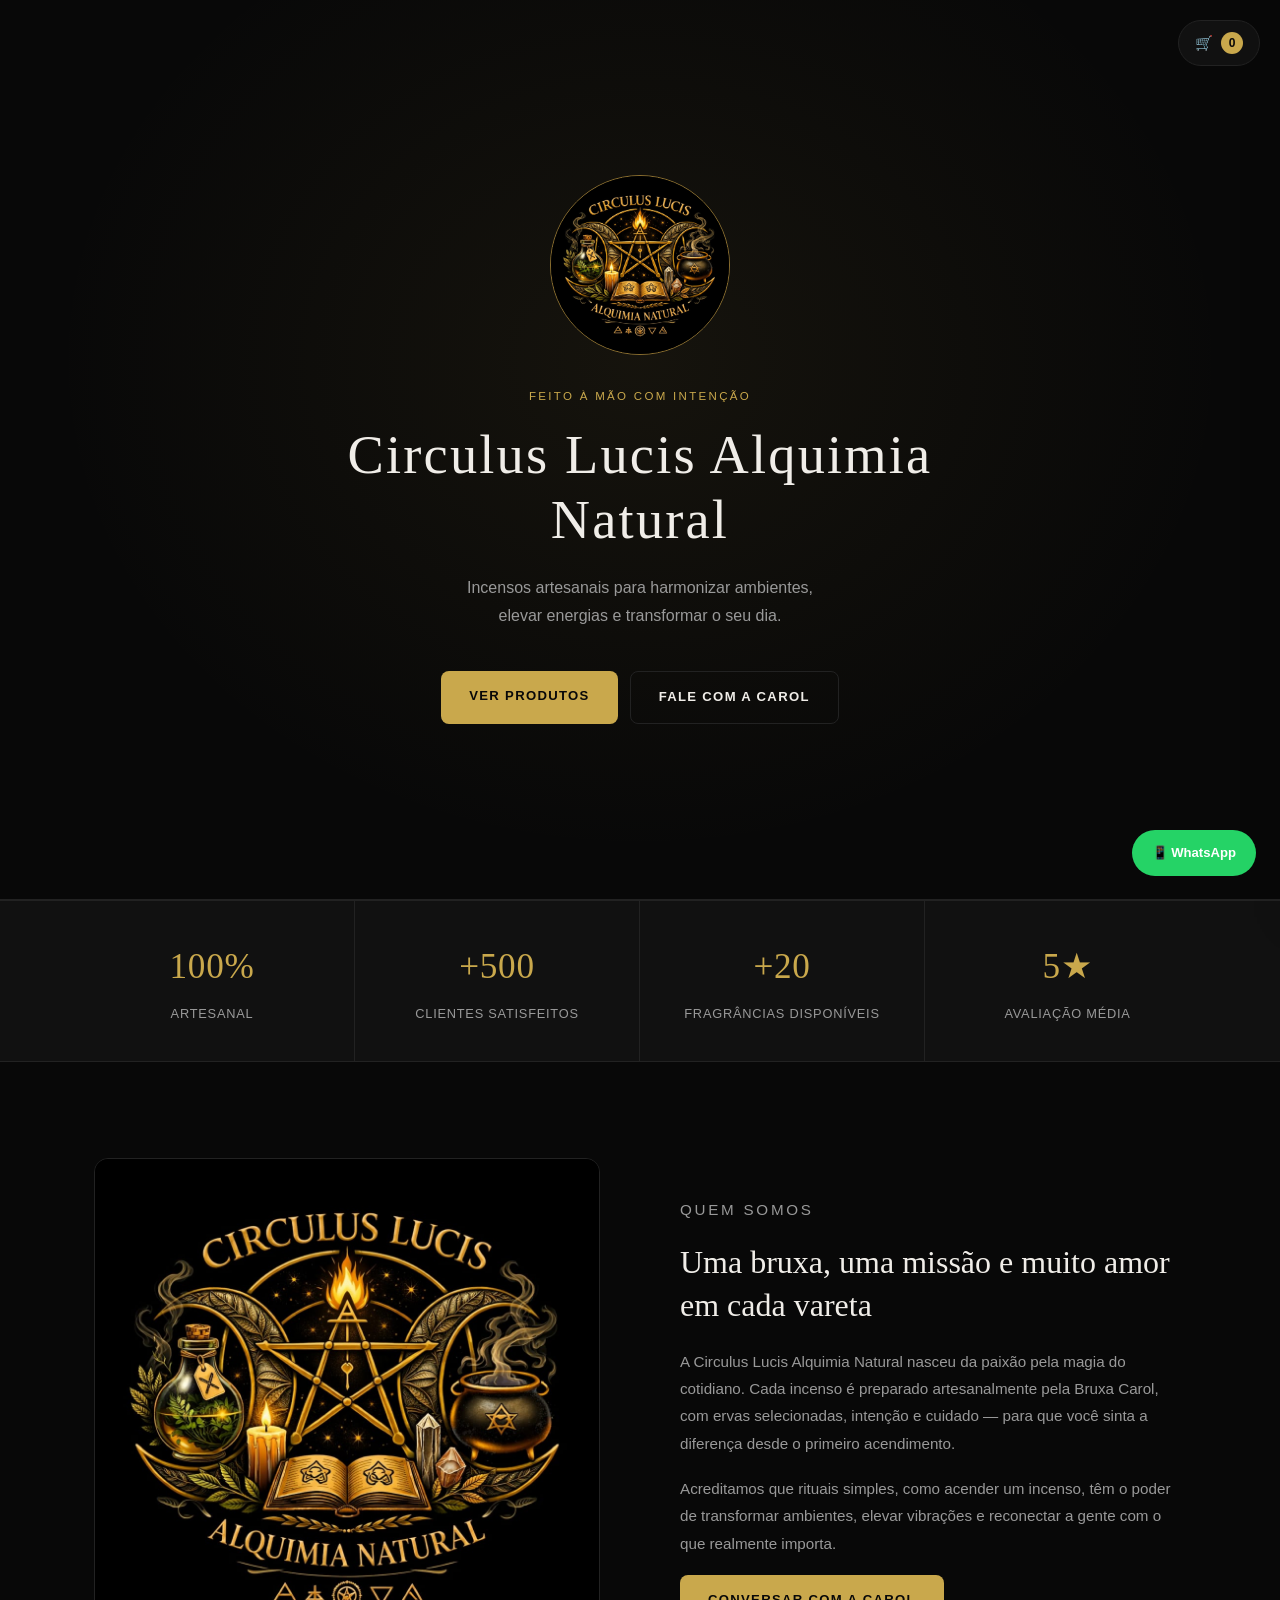
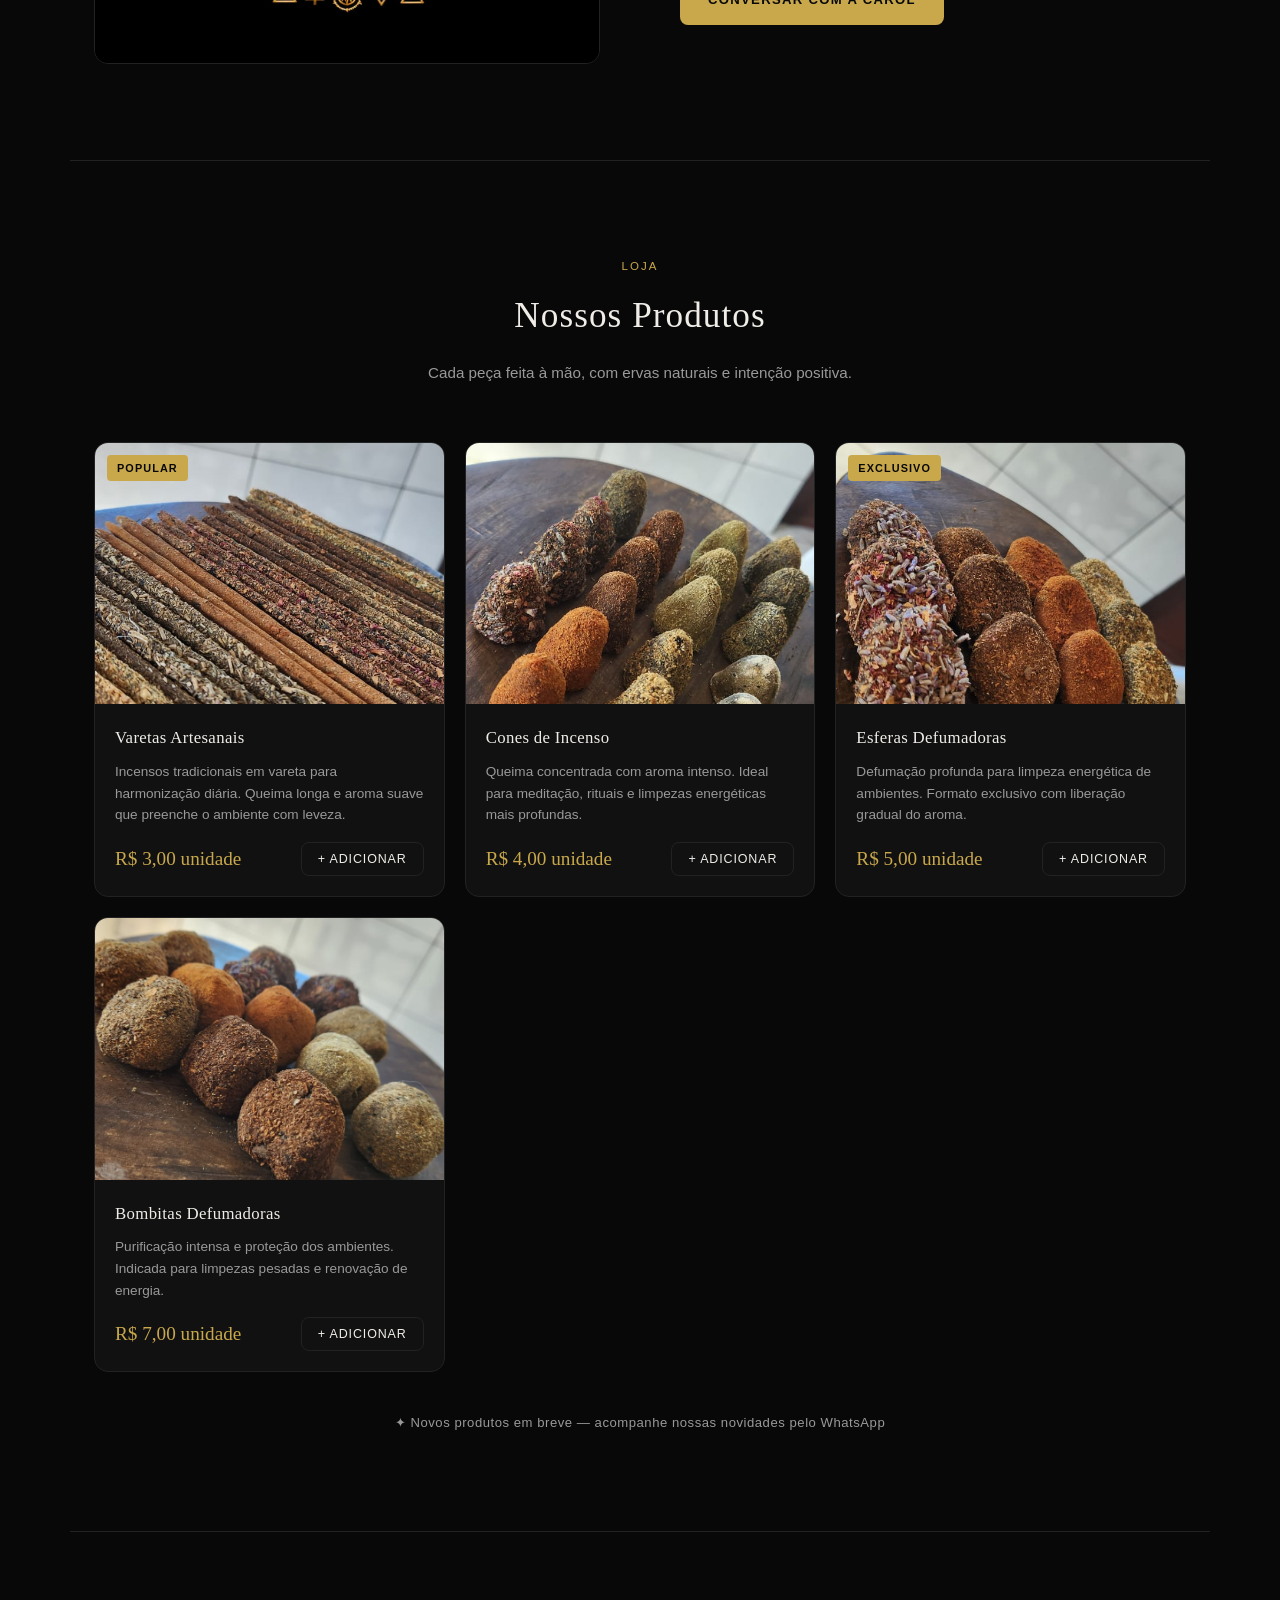
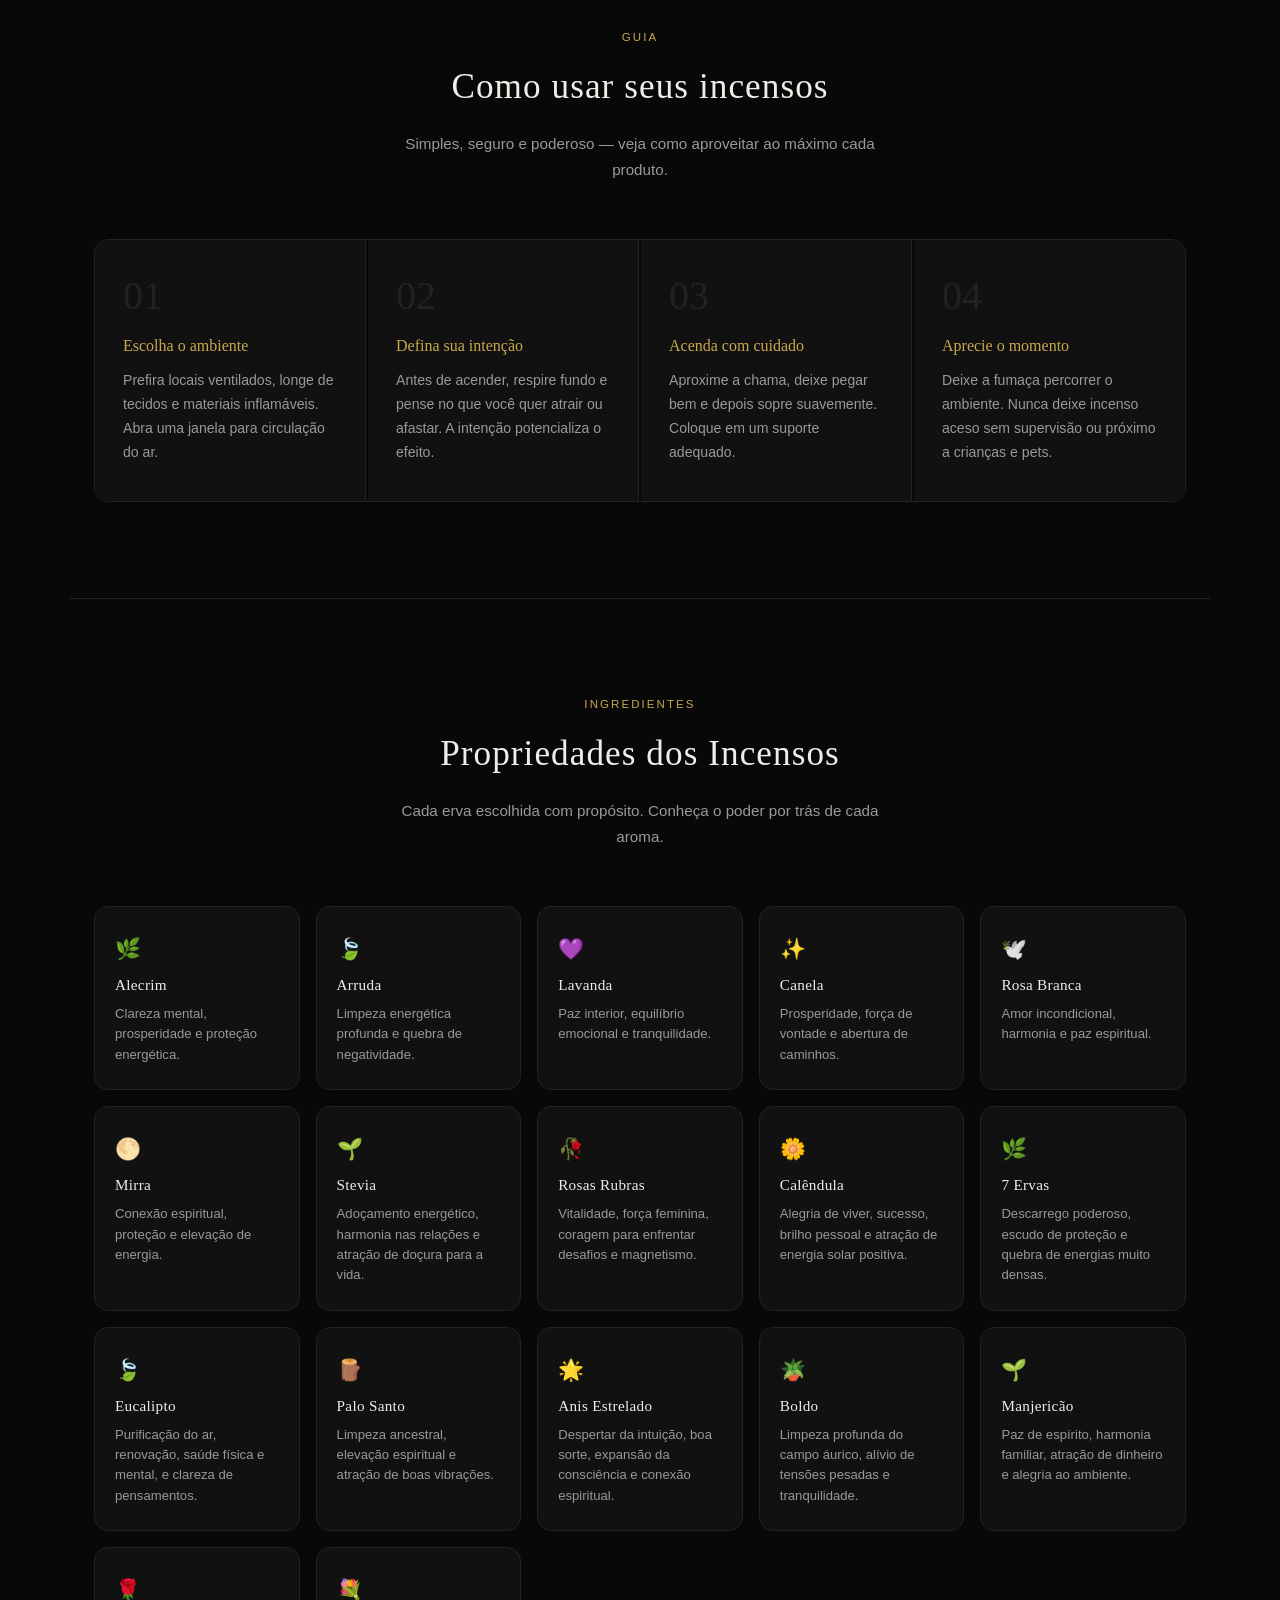
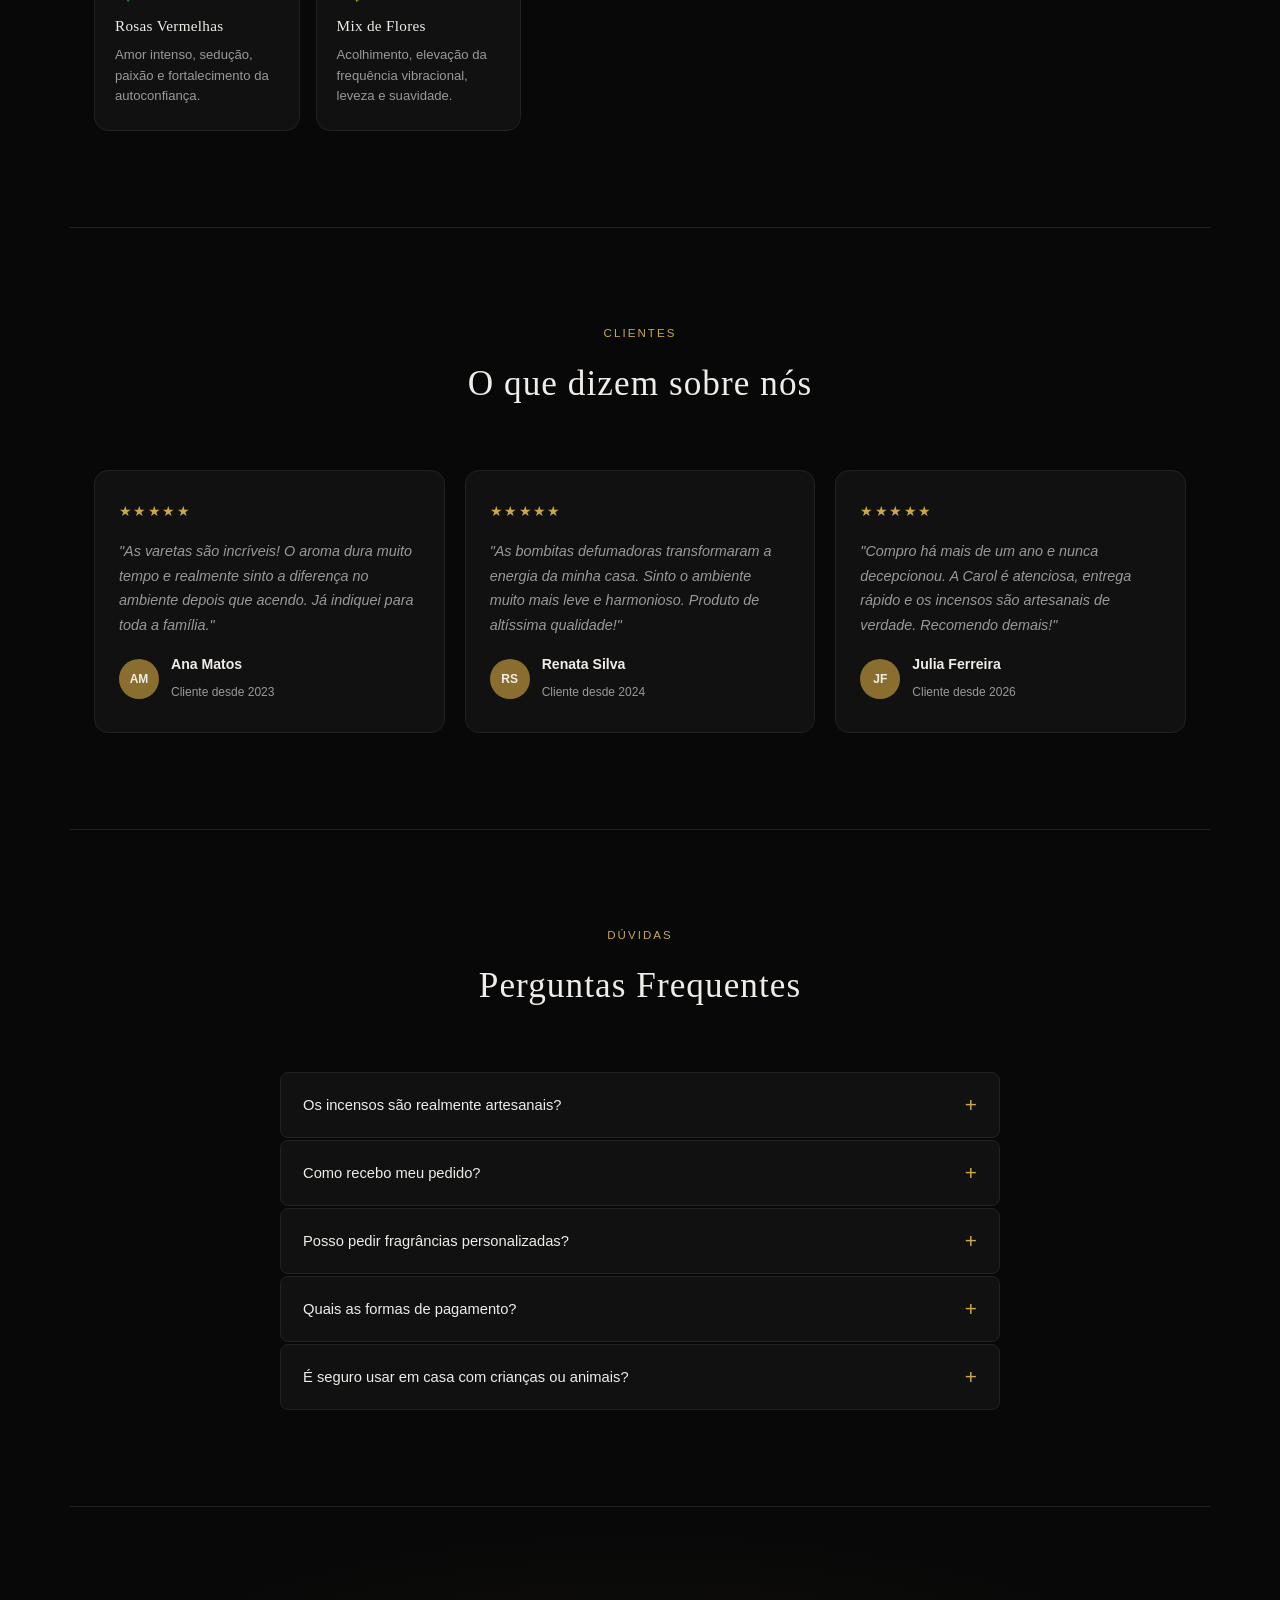
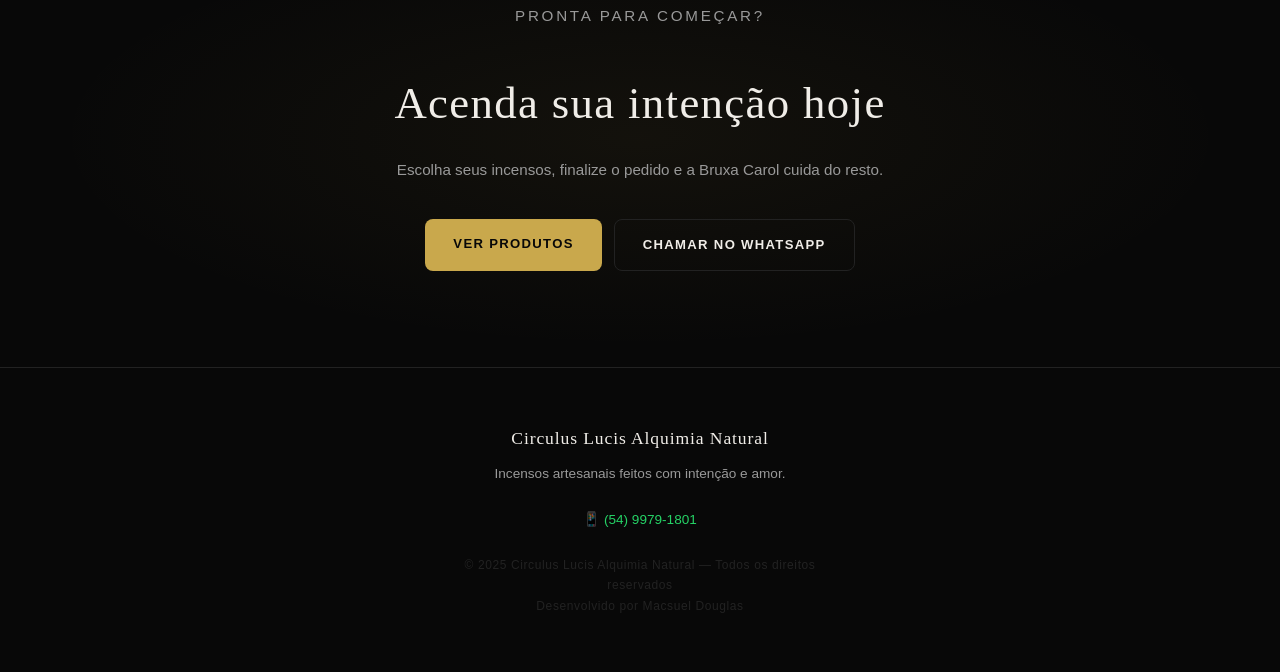
<file: index.html>
<!DOCTYPE html>
<html lang="pt-BR">
<head>
    <link rel="manifest" href="manifest.json">
    <meta charset="UTF-8">
    <meta name="viewport" content="width=device-width, initial-scale=1.0">
    <title>Circulus Lucis Alquimia Natural — Incensos Artesanais</title>
    <link rel="stylesheet" href="style.css">
</head>
<body>

<div class="carrinho-toggle" onclick="toggleCarrinho()" id="carrinhoToggle">
    <span>🛒</span>
    <span id="carrinhoContador">0</span>
</div>

<div class="carrinho-lateral" id="carrinhoLateral">
    <div class="carrinho-header">
        <h2>Seu Carrinho</h2>
        <button class="fechar-carrinho" onclick="toggleCarrinho()">✕</button>
    </div>
    <div id="listaCarrinho" class="lista-itens"></div>
    <div class="carrinho-footer">
        <p id="total" class="total-valor">Total: R$ 0,00</p>
        <button id="finalizarPedido" class="finalizar">Finalizar via WhatsApp</button>
    </div>
</div>

<header class="hero">
    <div class="hero-inner">
        <img src="imagens/logo.jpeg" class="logo" alt="Logo Circulus Lucis Alquimia Natural">
        <p class="tagline-topo">Feito à mão com intenção</p>
        <h1>Circulus Lucis Alquimia Natural</h1>
        <p class="subtitulo">
            Incensos artesanais para harmonizar ambientes,<br>
            elevar energias e transformar o seu dia.
        </p>
        <div class="hero-btns">
            <a href="#produtos" class="botao botao-ouro">Ver Produtos</a>
            <a href="https://wa.me/555499791801" class="botao botao-outline" target="_blank">Fale com a Carol</a>
        </div>
    </div>
</header>

<section class="numeros">
    <div class="numeros-grid">
        <div class="numero-item">
            <span class="numero-valor">100%</span>
            <span class="numero-label">Artesanal</span>
        </div>
        <div class="numero-item">
            <span class="numero-valor">+500</span>
            <span class="numero-label">Clientes satisfeitos</span>
        </div>
        <div class="numero-item">
            <span class="numero-valor">+20</span>
            <span class="numero-label">Fragrâncias disponíveis</span>
        </div>
        <div class="numero-item">
            <span class="numero-valor">5★</span>
            <span class="numero-label">Avaliação média</span>
        </div>
    </div>
</section>

<section class="sobre" id="sobre">
    <div class="sobre-inner">
        <div class="sobre-img-wrap">
            <img src="imagens/logo.jpeg" alt="Bruxa Carol" class="sobre-img">
        </div>
        <div class="sobre-texto">
            <p class="secao-label">Quem somos</p>
            <h2>Uma bruxa, uma missão e muito amor em cada vareta</h2>
            <p>A Circulus Lucis Alquimia Natural nasceu da paixão pela magia do cotidiano. Cada incenso é preparado artesanalmente pela Bruxa Carol, com ervas selecionadas, intenção e cuidado — para que você sinta a diferença desde o primeiro acendimento.</p>
            <p>Acreditamos que rituais simples, como acender um incenso, têm o poder de transformar ambientes, elevar vibrações e reconectar a gente com o que realmente importa.</p>
            <a href="https://wa.me/555499791801" class="botao botao-ouro" target="_blank">Conversar com a Carol</a>
        </div>
    </div>
</section>

<section class="produtos" id="produtos">
    <div class="secao-topo">
        <p class="secao-label">Loja</p>
        <h2>Nossos Produtos</h2>
        <p class="secao-desc">Cada peça feita à mão, com ervas naturais e intenção positiva.</p>
    </div>

    <div class="grid-produtos">

        <div class="card">
            <div class="card-img-wrap">
                <img src="imagens/varetas.jpg" alt="Varetas Artesanais">
                <span class="card-badge">Popular</span>
            </div>
            <div class="card-corpo">
                <h3>Varetas Artesanais</h3>
                <p>Incensos tradicionais em vareta para harmonização diária. Queima longa e aroma suave que preenche o ambiente com leveza.</p>
                <div class="card-rodape">
                    <span class="preco">R$ 3,00 unidade</span>
                    <button onclick="adicionarAoCarrinho('Varetas Artesanais', 3)">+ Adicionar</button>
                </div>
            </div>
        </div>

        <div class="card">
            <div class="card-img-wrap">
                <img src="imagens/cones.jpg" alt="Cones de Incenso">
            </div>
            <div class="card-corpo">
                <h3>Cones de Incenso</h3>
                <p>Queima concentrada com aroma intenso. Ideal para meditação, rituais e limpezas energéticas mais profundas.</p>
                <div class="card-rodape">
                    <span class="preco">R$ 4,00 unidade</span>
                    <button onclick="adicionarAoCarrinho('Cone de Incenso', 4)">+ Adicionar</button>
                </div>
            </div>
        </div>

        <div class="card">
            <div class="card-img-wrap">
                <img src="imagens/esferas.jpg" alt="Esferas Defumadoras">
                <span class="card-badge">Exclusivo</span>
            </div>
            <div class="card-corpo">
                <h3>Esferas Defumadoras</h3>
                <p>Defumação profunda para limpeza energética de ambientes. Formato exclusivo com liberação gradual do aroma.</p>
                <div class="card-rodape">
                    <span class="preco">R$ 5,00 unidade</span>
                    <button onclick="adicionarAoCarrinho('Esfera Defumadora', 5)">+ Adicionar</button>
                </div>
            </div>
        </div>

        <div class="card">
            <div class="card-img-wrap">
                <img src="imagens/bombitas.jpg" alt="Bombitas Defumadoras">
            </div>
            <div class="card-corpo">
                <h3>Bombitas Defumadoras</h3>
                <p>Purificação intensa e proteção dos ambientes. Indicada para limpezas pesadas e renovação de energia.</p>
                <div class="card-rodape">
                    <span class="preco">R$ 7,00 unidade</span>
                    <button onclick="adicionarAoCarrinho('Bombita Defumadora', 7)">+ Adicionar</button>
                </div>
            </div>
        </div>

    </div>

    <p class="produtos-aviso">✦ Novos produtos em breve — acompanhe nossas novidades pelo WhatsApp</p>
</section>

<section class="como-usar" id="como-usar">
    <div class="secao-topo">
        <p class="secao-label">Guia</p>
        <h2>Como usar seus incensos</h2>
        <p class="secao-desc">Simples, seguro e poderoso — veja como aproveitar ao máximo cada produto.</p>
    </div>
    <div class="passos-grid">
        <div class="passo">
            <div class="passo-num">01</div>
            <h3>Escolha o ambiente</h3>
            <p>Prefira locais ventilados, longe de tecidos e materiais inflamáveis. Abra uma janela para circulação do ar.</p>
        </div>
        <div class="passo">
            <div class="passo-num">02</div>
            <h3>Defina sua intenção</h3>
            <p>Antes de acender, respire fundo e pense no que você quer atrair ou afastar. A intenção potencializa o efeito.</p>
        </div>
        <div class="passo">
            <div class="passo-num">03</div>
            <h3>Acenda com cuidado</h3>
            <p>Aproxime a chama, deixe pegar bem e depois sopre suavemente. Coloque em um suporte adequado.</p>
        </div>
        <div class="passo">
            <div class="passo-num">04</div>
            <h3>Aprecie o momento</h3>
            <p>Deixe a fumaça percorrer o ambiente. Nunca deixe incenso aceso sem supervisão ou próximo a crianças e pets.</p>
        </div>
    </div>
</section>

<section class="propriedades" id="propriedades">
    <div class="secao-topo">
        <p class="secao-label">Ingredientes</p>
        <h2>Propriedades dos Incensos</h2>
        <p class="secao-desc">Cada erva escolhida com propósito. Conheça o poder por trás de cada aroma.</p>
    </div>
    <div class="propriedades-grid">
        
        <div class="prop-item">
            <span class="prop-icone">🌿</span>
            <span class="prop-nome">Alecrim</span>
            <span class="prop-desc">Clareza mental, prosperidade e proteção energética.</span>
        </div>
        <div class="prop-item">
            <span class="prop-icone">🍃</span>
            <span class="prop-nome">Arruda</span>
            <span class="prop-desc">Limpeza energética profunda e quebra de negatividade.</span>
        </div>
        <div class="prop-item">
            <span class="prop-icone">💜</span>
            <span class="prop-nome">Lavanda</span>
            <span class="prop-desc">Paz interior, equilíbrio emocional e tranquilidade.</span>
        </div>
        <div class="prop-item">
            <span class="prop-icone">✨</span>
            <span class="prop-nome">Canela</span>
            <span class="prop-desc">Prosperidade, força de vontade e abertura de caminhos.</span>
        </div>
        <div class="prop-item">
            <span class="prop-icone">🕊️</span>
            <span class="prop-nome">Rosa Branca</span>
            <span class="prop-desc">Amor incondicional, harmonia e paz espiritual.</span>
        </div>
        <div class="prop-item">
            <span class="prop-icone">🌕</span>
            <span class="prop-nome">Mirra</span>
            <span class="prop-desc">Conexão espiritual, proteção e elevação de energia.</span>
        </div>
        <div class="prop-item">
            <span class="prop-icone">🌱</span>
            <span class="prop-nome">Stevia</span>
            <span class="prop-desc">Adoçamento energético, harmonia nas relações e atração de doçura para a vida.</span>
        </div>
        <div class="prop-item">
            <span class="prop-icone">🥀</span>
            <span class="prop-nome">Rosas Rubras</span>
            <span class="prop-desc">Vitalidade, força feminina, coragem para enfrentar desafios e magnetismo.</span>
        </div>
        <div class="prop-item">
            <span class="prop-icone">🌼</span>
            <span class="prop-nome">Calêndula</span>
            <span class="prop-desc">Alegria de viver, sucesso, brilho pessoal e atração de energia solar positiva.</span>
        </div>
        <div class="prop-item">
            <span class="prop-icone">🌿</span>
            <span class="prop-nome">7 Ervas</span>
            <span class="prop-desc">Descarrego poderoso, escudo de proteção e quebra de energias muito densas.</span>
        </div>
        <div class="prop-item">
            <span class="prop-icone">🍃</span>
            <span class="prop-nome">Eucalipto</span>
            <span class="prop-desc">Purificação do ar, renovação, saúde física e mental, e clareza de pensamentos.</span>
        </div>
        <div class="prop-item">
            <span class="prop-icone">🪵</span>
            <span class="prop-nome">Palo Santo</span>
            <span class="prop-desc">Limpeza ancestral, elevação espiritual e atração de boas vibrações.</span>
        </div>
        <div class="prop-item">
            <span class="prop-icone">🌟</span>
            <span class="prop-nome">Anis Estrelado</span>
            <span class="prop-desc">Despertar da intuição, boa sorte, expansão da consciência e conexão espiritual.</span>
        </div>
        <div class="prop-item">
            <span class="prop-icone">🪴</span>
            <span class="prop-nome">Boldo</span>
            <span class="prop-desc">Limpeza profunda do campo áurico, alívio de tensões pesadas e tranquilidade.</span>
        </div>
        <div class="prop-item">
            <span class="prop-icone">🌱</span>
            <span class="prop-nome">Manjericão</span>
            <span class="prop-desc">Paz de espírito, harmonia familiar, atração de dinheiro e alegria ao ambiente.</span>
        </div>
        <div class="prop-item">
            <span class="prop-icone">🌹</span>
            <span class="prop-nome">Rosas Vermelhas</span>
            <span class="prop-desc">Amor intenso, sedução, paixão e fortalecimento da autoconfiança.</span>
        </div>
        <div class="prop-item">
            <span class="prop-icone">💐</span>
            <span class="prop-nome">Mix de Flores</span>
            <span class="prop-desc">Acolhimento, elevação da frequência vibracional, leveza e suavidade.</span>
        </div>

    </div>
</section>

<section class="depoimentos" id="depoimentos">
    <div class="secao-topo">
        <p class="secao-label">Clientes</p>
        <h2>O que dizem sobre nós</h2>
    </div>
    <div class="depoimentos-grid">
        <div class="depo-card">
            <div class="depo-estrelas">★★★★★</div>
            <p>"As varetas são incríveis! O aroma dura muito tempo e realmente sinto a diferença no ambiente depois que acendo. Já indiquei para toda a família."</p>
            <div class="depo-autor">
                <div class="depo-avatar">AM</div>
                <div>
                    <strong>Ana Matos</strong>
                    <span>Cliente desde 2023</span>
                </div>
            </div>
        </div>
        <div class="depo-card">
            <div class="depo-estrelas">★★★★★</div>
            <p>"As bombitas defumadoras transformaram a energia da minha casa. Sinto o ambiente muito mais leve e harmonioso. Produto de altíssima qualidade!"</p>
            <div class="depo-autor">
                <div class="depo-avatar">RS</div>
                <div>
                    <strong>Renata Silva</strong>
                    <span>Cliente desde 2024</span>
                </div>
            </div>
        </div>
        <div class="depo-card">
            <div class="depo-estrelas">★★★★★</div>
            <p>"Compro há mais de um ano e nunca decepcionou. A Carol é atenciosa, entrega rápido e os incensos são artesanais de verdade. Recomendo demais!"</p>
            <div class="depo-autor">
                <div class="depo-avatar">JF</div>
                <div>
                    <strong>Julia Ferreira</strong>
                    <span>Cliente desde 2026</span>
                </div>
            </div>
        </div>
    </div>
</section>

<section class="faq" id="faq">
    <div class="secao-topo">
        <p class="secao-label">Dúvidas</p>
        <h2>Perguntas Frequentes</h2>
    </div>
    <div class="faq-lista">
        <div class="faq-item">
            <button class="faq-pergunta" onclick="toggleFaq(this)">
                Os incensos são realmente artesanais?
                <span class="faq-icone">+</span>
            </button>
            <div class="faq-resposta">
                <p>Sim! Todos os nossos incensos são produzidos à mão pela Bruxa Carol, com ervas naturais selecionadas. Nenhum produto é industrializado — cada peça carrega cuidado e intenção desde a produção.</p>
            </div>
        </div>
        <div class="faq-item">
            <button class="faq-pergunta" onclick="toggleFaq(this)">
                Como recebo meu pedido?
                <span class="faq-icone">+</span>
            </button>
            <div class="faq-resposta">
                <p>Após finalizar seu pedido pelo WhatsApp, a Carol entra em contato para combinar entrega ou retirada. Trabalhamos com entrega local e envio pelos Correios para todo o Brasil.</p>
            </div>
        </div>
        <div class="faq-item">
            <button class="faq-pergunta" onclick="toggleFaq(this)">
                Posso pedir fragrâncias personalizadas?
                <span class="faq-icone">+</span>
            </button>
            <div class="faq-resposta">
                <p>Com certeza! Temos mais de 20 fragrâncias disponíveis além das que aparecem no site. Entre em contato pelo WhatsApp e a Carol te ajuda a escolher a combinação perfeita para sua necessidade.</p>
            </div>
        </div>
        <div class="faq-item">
            <button class="faq-pergunta" onclick="toggleFaq(this)">
                Quais as formas de pagamento?
                <span class="faq-icone">+</span>
            </button>
            <div class="faq-resposta">
                <p>Aceitamos Pix, transferência bancária e dinheiro em espécie. Para pedidos maiores, consulte condições especiais diretamente com a Carol pelo WhatsApp.</p>
            </div>
        </div>
        <div class="faq-item">
            <button class="faq-pergunta" onclick="toggleFaq(this)">
                É seguro usar em casa com crianças ou animais?
                <span class="faq-icone">+</span>
            </button>
            <div class="faq-resposta">
                <p>Recomendamos sempre usar em ambientes ventilados e nunca deixar incenso aceso sem supervisão. Com crianças e animais, prefira acender em cômodos separados e aguardar a fumaça dissipar antes de permitir acesso.</p>
            </div>
        </div>
    </div>
</section>

<section class="cta-final">
    <div class="cta-inner">
        <p class="secao-label">Pronta para começar?</p>
        <h2>Acenda sua intenção hoje</h2>
        <p>Escolha seus incensos, finalize o pedido e a Bruxa Carol cuida do resto.</p>
        <div class="hero-btns">
            <a href="#produtos" class="botao botao-ouro">Ver Produtos</a>
            <a href="https://wa.me/555499791801" class="botao botao-outline" target="_blank">Chamar no WhatsApp</a>
        </div>
    </div>
</section>

<footer>
    <div class="footer-inner">
        <p class="footer-nome">Circulus Lucis Alquimia Natural</p>
        <p class="footer-desc">Incensos artesanais feitos com intenção e amor.</p>
        <a href="https://wa.me/555499791801" class="footer-wp" target="_blank">📱 (54) 9979-1801</a>
        <p class="footer-copy">© 2025 Circulus Lucis Alquimia Natural — Todos os direitos reservados</p>
        <p class="footer-copy"> Desenvolvido por Macsuel Douglas </p>
    </div>
</footer>

<a href="https://wa.me/555499791801" class="whatsapp-fixo" target="_blank">📱 WhatsApp</a>

<script src="script.js"></script>
<script>
function toggleCarrinho() {
    document.getElementById('carrinhoLateral').classList.toggle('aberto');
}

function toggleFaq(btn) {
    const item = btn.parentElement;
    const aberto = item.classList.contains('aberto');
    document.querySelectorAll('.faq-item').forEach(i => i.classList.remove('aberto'));
    if (!aberto) item.classList.add('aberto');
}
</script>

</body>
</html>
</file>
<file: style.css>
/* ── Reset & Base ── */
*, *::before, *::after { box-sizing: border-box; margin: 0; padding: 0; }

:root {
    --preto:       #080808;
    --preto-card:  #111111;
    --preto-borda: #222222;
    --preto-hover: #1a1a1a;
    --branco:      #f0ede8;
    --branco-dim:  #999;
    --ouro:        #c9a84c;
    --ouro-claro:  #e2c06a;
    --ouro-escuro: #8a6e2f;
    --verde-wp:    #25D366;
    --radius-sm:   8px;
    --radius-md:   14px;
    --radius-lg:   20px;
}

html { scroll-behavior: smooth; }

body {
    font-family: 'Georgia', serif;
    background: var(--preto);
    color: var(--branco);
    line-height: 1.7;
    overflow-x: hidden;
}

/* ── Tipografia compartilhada ── */
.secao-label {
    font-family: sans-serif;
    font-size: 0.72rem;
    letter-spacing: 0.18em;
    text-transform: uppercase;
    color: var(--ouro);
    display: block;
    margin-bottom: 10px;
}

/* ── Botões ── */
.botao {
    display: inline-block;
    padding: 14px 28px;
    border-radius: var(--radius-sm);
    font-family: sans-serif;
    font-size: 0.82rem;
    letter-spacing: 0.1em;
    text-transform: uppercase;
    font-weight: 700;
    text-decoration: none;
    cursor: pointer;
    transition: all 0.2s;
    border: none;
}
.botao-ouro {
    background: var(--ouro);
    color: var(--preto);
}
.botao-ouro:hover { background: var(--ouro-claro); }
.botao-outline {
    background: transparent;
    color: var(--branco);
    border: 1px solid var(--preto-borda);
}
.botao-outline:hover { border-color: var(--ouro); color: var(--ouro); }

/* ── Seção padrão ── */
.secao-topo {
    text-align: center;
    margin-bottom: 56px;
}
.secao-topo h2 {
    font-size: clamp(1.6rem, 3vw, 2.2rem);
    font-weight: 400;
    letter-spacing: 0.03em;
    margin-bottom: 14px;
}
.secao-desc {
    font-family: sans-serif;
    font-size: 0.95rem;
    color: var(--branco-dim);
    max-width: 520px;
    margin: 0 auto;
    line-height: 1.7;
}

section {
    max-width: 1140px;
    margin: 0 auto;
    padding: 96px 24px;
}

/* ── HERO ── */
.hero {
    min-height: 100vh;
    display: flex;
    align-items: center;
    justify-content: center;
    text-align: center;
    padding: 80px 24px;
    border-bottom: 1px solid var(--preto-borda);
    position: relative;
    max-width: 100%;
}

.hero::before {
    content: '';
    position: absolute;
    inset: 0;
    background: radial-gradient(ellipse at 50% 40%, rgba(201,168,76,0.07) 0%, transparent 65%);
    pointer-events: none;
}

.hero-inner {
    position: relative;
    max-width: 680px;
}

.logo {
    width: 180px;
    height: 180px;
    object-fit: cover;
    border-radius: 50%;
    border: 1px solid var(--ouro-escuro);
    display: block;
    margin: 0 auto 32px;
}

.tagline-topo {
    font-family: sans-serif;
    font-size: 0.72rem;
    letter-spacing: 0.2em;
    text-transform: uppercase;
    color: var(--ouro);
    margin-bottom: 16px;
}

.hero h1 {
    font-size: clamp(2rem, 5vw, 3.4rem);
    font-weight: 400;
    letter-spacing: 0.04em;
    line-height: 1.2;
    margin-bottom: 20px;
}

.subtitulo {
    font-family: sans-serif;
    font-size: 1rem;
    color: var(--branco-dim);
    line-height: 1.8;
    margin-bottom: 40px;
}

.hero-btns {
    display: flex;
    gap: 12px;
    justify-content: center;
    flex-wrap: wrap;
}

/* ── NÚMEROS ── */
.numeros {
    max-width: 100%;
    background: var(--preto-card);
    border-top: 1px solid var(--preto-borda);
    border-bottom: 1px solid var(--preto-borda);
    padding: 0;
    margin: 0;
}
.numeros-grid {
    max-width: 1140px;
    margin: 0 auto;
    display: grid;
    grid-template-columns: repeat(4, 1fr);
    padding: 0;
}
.numero-item {
    display: flex;
    flex-direction: column;
    align-items: center;
    padding: 36px 16px;
    border-right: 1px solid var(--preto-borda);
    gap: 6px;
}
.numero-item:last-child { border-right: none; }
.numero-valor {
    font-size: clamp(1.6rem, 3vw, 2.2rem);
    font-weight: 400;
    color: var(--ouro);
    letter-spacing: 0.02em;
}
.numero-label {
    font-family: sans-serif;
    font-size: 0.8rem;
    color: var(--branco-dim);
    letter-spacing: 0.06em;
    text-transform: uppercase;
}

/* ── SOBRE ── */
.sobre {
    border-bottom: 1px solid var(--preto-borda);
}
.sobre-inner {
    display: grid;
    grid-template-columns: 1fr 1fr;
    gap: 80px;
    align-items: center;
}
.sobre-img-wrap {
    position: relative;
}
.sobre-img {
    width: 100%;
    aspect-ratio: 1;
    object-fit: cover;
    border-radius: var(--radius-md);
    border: 1px solid var(--preto-borda);
    display: block;
}
.sobre-texto h2 {
    font-size: clamp(1.4rem, 2.5vw, 2rem);
    font-weight: 400;
    line-height: 1.35;
    margin-bottom: 20px;
}
.sobre-texto p {
    font-family: sans-serif;
    font-size: 0.95rem;
    color: var(--branco-dim);
    margin-bottom: 18px;
    line-height: 1.8;
}

/* ── PRODUTOS ── */
.produtos {
    border-bottom: 1px solid var(--preto-borda);
}

.grid-produtos {
    display: grid;
    grid-template-columns: repeat(auto-fit, minmax(260px, 1fr));
    gap: 20px;
    margin-bottom: 40px;
}

.card {
    background: var(--preto-card);
    border: 1px solid var(--preto-borda);
    border-radius: var(--radius-md);
    overflow: hidden;
    transition: border-color 0.2s, transform 0.2s;
    display: flex;
    flex-direction: column;
}

.card:hover {
    border-color: var(--ouro-escuro);
    transform: translateY(-3px);
}

.card-img-wrap {
    position: relative;
    aspect-ratio: 4/3;
    overflow: hidden;
    background: #0d0d0d;
}

.card-img-wrap img {
    width: 100%;
    height: 100%;
    object-fit: cover;
    display: block;
    transition: transform 0.4s;
}

.card:hover .card-img-wrap img {
    transform: scale(1.04);
}

.card-badge {
    position: absolute;
    top: 12px;
    left: 12px;
    background: var(--ouro);
    color: var(--preto);
    font-family: sans-serif;
    font-size: 0.68rem;
    font-weight: 700;
    letter-spacing: 0.1em;
    text-transform: uppercase;
    padding: 4px 10px;
    border-radius: 4px;
}

.card-corpo {
    padding: 20px;
    display: flex;
    flex-direction: column;
    flex: 1;
}

.card-corpo h3 {
    font-size: 1.05rem;
    font-weight: 400;
    letter-spacing: 0.02em;
    margin-bottom: 8px;
}

.card-corpo p {
    font-family: sans-serif;
    font-size: 0.85rem;
    color: var(--branco-dim);
    line-height: 1.6;
    flex: 1;
    margin-bottom: 16px;
}

.card-rodape {
    display: flex;
    align-items: center;
    justify-content: space-between;
    gap: 8px;
    margin-top: auto;
}

.preco {
    font-size: 1.2rem;
    font-weight: 400;
    color: var(--ouro);
    font-family: 'Georgia', serif;
}

.card-rodape button {
    background: transparent;
    color: var(--branco);
    border: 1px solid var(--preto-borda);
    padding: 9px 16px;
    border-radius: var(--radius-sm);
    cursor: pointer;
    font-family: sans-serif;
    font-size: 0.78rem;
    letter-spacing: 0.07em;
    text-transform: uppercase;
    white-space: nowrap;
    transition: all 0.2s;
}

.card-rodape button:hover {
    background: var(--ouro);
    color: var(--preto);
    border-color: var(--ouro);
}

.produtos-aviso {
    text-align: center;
    font-family: sans-serif;
    font-size: 0.82rem;
    color: var(--branco-dim);
    letter-spacing: 0.04em;
}

/* ── COMO USAR ── */
.como-usar {
    border-bottom: 1px solid var(--preto-borda);
}

.passos-grid {
    display: grid;
    grid-template-columns: repeat(auto-fit, minmax(220px, 1fr));
    gap: 2px;
    border: 1px solid var(--preto-borda);
    border-radius: var(--radius-md);
    overflow: hidden;
}

.passo {
    padding: 36px 28px;
    background: var(--preto-card);
    border-right: 1px solid var(--preto-borda);
    transition: background 0.2s;
}

.passo:last-child { border-right: none; }
.passo:hover { background: var(--preto-hover); }

.passo-num {
    font-size: 2.5rem;
    font-weight: 400;
    color: var(--preto-borda);
    margin-bottom: 16px;
    line-height: 1;
    font-family: 'Georgia', serif;
}

.passo h3 {
    font-size: 1rem;
    font-weight: 400;
    margin-bottom: 10px;
    color: var(--ouro);
}

.passo p {
    font-family: sans-serif;
    font-size: 0.88rem;
    color: var(--branco-dim);
    line-height: 1.7;
}

/* ── PROPRIEDADES ── */
.propriedades {
    border-bottom: 1px solid var(--preto-borda);
}

.propriedades-grid {
    display: grid;
    grid-template-columns: repeat(auto-fit, minmax(180px, 1fr));
    gap: 16px;
}

.prop-item {
    display: flex;
    flex-direction: column;
    gap: 6px;
    padding: 24px 20px;
    background: var(--preto-card);
    border: 1px solid var(--preto-borda);
    border-radius: var(--radius-md);
    transition: border-color 0.2s;
}

.prop-item:hover { border-color: var(--ouro-escuro); }

.prop-icone { font-size: 1.3rem; }

.prop-nome {
    font-size: 0.95rem;
    font-weight: 400;
    color: var(--branco);
    letter-spacing: 0.02em;
}

.prop-desc {
    font-size: 0.82rem;
    color: var(--branco-dim);
    font-family: sans-serif;
    line-height: 1.55;
}

/* ── DEPOIMENTOS ── */
.depoimentos {
    border-bottom: 1px solid var(--preto-borda);
}

.depoimentos-grid {
    display: grid;
    grid-template-columns: repeat(auto-fit, minmax(280px, 1fr));
    gap: 20px;
}

.depo-card {
    background: var(--preto-card);
    border: 1px solid var(--preto-borda);
    border-radius: var(--radius-md);
    padding: 28px 24px;
    display: flex;
    flex-direction: column;
    gap: 16px;
}

.depo-estrelas {
    color: var(--ouro);
    font-size: 0.9rem;
    letter-spacing: 0.1em;
}

.depo-card p {
    font-family: sans-serif;
    font-size: 0.9rem;
    color: var(--branco-dim);
    line-height: 1.7;
    flex: 1;
    font-style: italic;
}

.depo-autor {
    display: flex;
    align-items: center;
    gap: 12px;
    margin-top: auto;
}

.depo-avatar {
    width: 40px;
    height: 40px;
    border-radius: 50%;
    background: var(--ouro-escuro);
    color: var(--branco);
    display: flex;
    align-items: center;
    justify-content: center;
    font-family: sans-serif;
    font-size: 0.75rem;
    font-weight: 700;
    flex-shrink: 0;
}

.depo-autor strong {
    display: block;
    font-family: sans-serif;
    font-size: 0.88rem;
    font-weight: 600;
    color: var(--branco);
}

.depo-autor span {
    font-family: sans-serif;
    font-size: 0.75rem;
    color: var(--branco-dim);
}

/* ── FAQ ── */
.faq {
    border-bottom: 1px solid var(--preto-borda);
}

.faq-lista {
    max-width: 720px;
    margin: 0 auto;
    display: flex;
    flex-direction: column;
    gap: 2px;
}

.faq-item {
    border: 1px solid var(--preto-borda);
    border-radius: var(--radius-sm);
    overflow: hidden;
    background: var(--preto-card);
}

.faq-pergunta {
    width: 100%;
    display: flex;
    justify-content: space-between;
    align-items: center;
    padding: 20px 22px;
    background: none;
    border: none;
    color: var(--branco);
    font-family: sans-serif;
    font-size: 0.92rem;
    cursor: pointer;
    text-align: left;
    gap: 16px;
    transition: color 0.2s;
}

.faq-pergunta:hover { color: var(--ouro); }

.faq-icone {
    font-size: 1.3rem;
    color: var(--ouro);
    flex-shrink: 0;
    transition: transform 0.25s;
}

.faq-resposta {
    max-height: 0;
    overflow: hidden;
    transition: max-height 0.3s ease, padding 0.3s;
    padding: 0 22px;
}

.faq-resposta p {
    font-family: sans-serif;
    font-size: 0.88rem;
    color: var(--branco-dim);
    line-height: 1.75;
    padding-bottom: 20px;
}

.faq-item.aberto .faq-resposta {
    max-height: 300px;
    padding-top: 4px;
}

.faq-item.aberto .faq-icone { transform: rotate(45deg); }

/* ── CTA FINAL ── */
.cta-final {
    max-width: 100%;
    text-align: center;
    padding: 96px 24px;
    border-bottom: 1px solid var(--preto-borda);
    position: relative;
}

.cta-final::before {
    content: '';
    position: absolute;
    inset: 0;
    background: radial-gradient(ellipse at 50% 50%, rgba(201,168,76,0.06) 0%, transparent 65%);
    pointer-events: none;
}

.cta-inner {
    position: relative;
    max-width: 600px;
    margin: 0 auto;
}

.cta-inner h2 {
    font-size: clamp(1.8rem, 4vw, 2.8rem);
    font-weight: 400;
    letter-spacing: 0.03em;
    margin-bottom: 16px;
}

.cta-inner p {
    font-family: sans-serif;
    color: var(--branco-dim);
    font-size: 0.95rem;
    margin-bottom: 36px;
}

/* ── FOOTER ── */
footer {
    text-align: center;
    padding: 56px 24px;
    max-width: 100%;
}

.footer-inner { max-width: 400px; margin: 0 auto; }

.footer-nome {
    font-size: 1.1rem;
    letter-spacing: 0.05em;
    margin-bottom: 8px;
}

.footer-desc {
    font-family: sans-serif;
    font-size: 0.85rem;
    color: var(--branco-dim);
    margin-bottom: 20px;
}

.footer-wp {
    display: inline-block;
    font-family: sans-serif;
    font-size: 0.85rem;
    color: var(--verde-wp);
    text-decoration: none;
    margin-bottom: 24px;
}

.footer-copy {
    font-family: sans-serif;
    font-size: 0.75rem;
    color: var(--preto-borda);
    letter-spacing: 0.05em;
}

/* ── CARRINHO TOGGLE ── */
.carrinho-toggle {
    position: fixed;
    top: 20px;
    right: 20px;
    background: var(--preto-card);
    color: var(--branco);
    border: 1px solid var(--preto-borda);
    padding: 10px 16px;
    border-radius: 40px;
    cursor: pointer;
    font-family: sans-serif;
    font-size: 0.9rem;
    z-index: 999;
    display: flex;
    align-items: center;
    gap: 8px;
    transition: border-color 0.2s;
    user-select: none;
}

.carrinho-toggle:hover { border-color: var(--ouro); }

#carrinhoContador {
    background: var(--ouro);
    color: var(--preto);
    border-radius: 50%;
    width: 22px;
    height: 22px;
    display: inline-flex;
    align-items: center;
    justify-content: center;
    font-size: 0.75rem;
    font-weight: 700;
}

/* ── CARRINHO LATERAL ── */
.carrinho-lateral {
    position: fixed;
    top: 0;
    right: -420px;
    width: 380px;
    height: 100vh;
    background: var(--preto-card);
    border-left: 1px solid var(--preto-borda);
    z-index: 1000;
    display: flex;
    flex-direction: column;
    transition: right 0.3s ease;
    box-shadow: -8px 0 48px rgba(0,0,0,0.6);
}

.carrinho-lateral.aberto { right: 0; }

.carrinho-header {
    display: flex;
    align-items: center;
    justify-content: space-between;
    padding: 24px 20px;
    border-bottom: 1px solid var(--preto-borda);
}

.carrinho-header h2 {
    font-size: 1rem;
    font-weight: 400;
    letter-spacing: 0.04em;
    color: var(--branco);
}

.fechar-carrinho {
    background: none;
    border: none;
    font-size: 1.1rem;
    cursor: pointer;
    color: var(--branco-dim);
    transition: color 0.2s;
    padding: 4px;
}

.fechar-carrinho:hover { color: var(--branco); }

.lista-itens {
    flex: 1;
    overflow-y: auto;
    padding: 16px 20px;
}

.lista-itens p {
    display: flex;
    align-items: center;
    justify-content: space-between;
    font-family: sans-serif;
    font-size: 0.87rem;
    padding: 13px 0;
    border-bottom: 1px solid var(--preto-borda);
    color: var(--branco);
    gap: 8px;
}

.lista-itens button {
    background: none;
    border: none;
    cursor: pointer;
    color: var(--branco-dim);
    font-size: 0.8rem;
    transition: color 0.2s;
    flex-shrink: 0;
}

.lista-itens button:hover { color: #e55; }

.carrinho-footer {
    padding: 20px;
    border-top: 1px solid var(--preto-borda);
}

.total-valor {
    font-family: sans-serif;
    font-size: 1.05rem;
    font-weight: 600;
    color: var(--branco);
    margin-bottom: 16px;
}

.finalizar {
    width: 100%;
    padding: 14px;
    background: var(--verde-wp);
    color: #fff;
    border: none;
    border-radius: var(--radius-sm);
    cursor: pointer;
    font-family: sans-serif;
    font-size: 0.82rem;
    letter-spacing: 0.08em;
    text-transform: uppercase;
    font-weight: 700;
    transition: opacity 0.2s;
}

.finalizar:hover { opacity: 0.88; }

/* ── WHATSAPP FIXO ── */
.whatsapp-fixo {
    position: fixed;
    bottom: 24px;
    right: 24px;
    background: var(--verde-wp);
    color: #fff;
    padding: 12px 20px;
    border-radius: 40px;
    text-decoration: none;
    font-family: sans-serif;
    font-size: 0.82rem;
    font-weight: 700;
    z-index: 900;
    transition: opacity 0.2s;
}

.whatsapp-fixo:hover { opacity: 0.88; }

/* ── MOBILE ── */
@media (max-width: 768px) {
    section { padding: 64px 20px; }

    .hero { min-height: auto; padding: 64px 20px; }
    .logo { width: 140px; height: 140px; }
    .hero h1 { font-size: 1.9rem; }

    .numeros-grid { grid-template-columns: repeat(2, 1fr); }
    .numero-item:nth-child(2) { border-right: none; }
    .numero-item:nth-child(3) { border-right: 1px solid var(--preto-borda); border-top: 1px solid var(--preto-borda); }
    .numero-item:nth-child(4) { border-right: none; border-top: 1px solid var(--preto-borda); }

    .sobre-inner { grid-template-columns: 1fr; gap: 36px; }
    .sobre-img { max-width: 280px; margin: 0 auto; }

    .grid-produtos { grid-template-columns: 1fr 1fr; gap: 12px; }

    .passos-grid { grid-template-columns: 1fr; }
    .passo { border-right: none; border-bottom: 1px solid var(--preto-borda); }
    .passo:last-child { border-bottom: none; }

    .propriedades-grid { grid-template-columns: 1fr 1fr; }

    .depoimentos-grid { grid-template-columns: 1fr; }

    .carrinho-toggle { top: 12px; right: 12px; padding: 8px 14px; }
    .carrinho-lateral { width: 100%; right: -100%; }
    .whatsapp-fixo { bottom: 16px; right: 16px; font-size: 0.78rem; padding: 10px 16px; }
}

@media (max-width: 480px) {
    .grid-produtos { grid-template-columns: 1fr; }
    .propriedades-grid { grid-template-columns: 1fr; }
    .numeros-grid { grid-template-columns: repeat(2, 1fr); }
}
/* ── Ajustes para Telas de Celular (Mobile) ── */
@media (max-width: 480px) {
    /* Diminui o topo para não ocupar a tela toda */
    header {
        padding: 40px 16px 30px;
    }
    
    .logo {
        width: 300px;
        height: 320px;
    }

    header h1 {
        font-size: 1.8rem;
    }

    /* Força os produtos a ficarem em uma coluna ou duas bem ajustadas */
    .grid-produtos {
        grid-template-columns: 1fr; /* Um produto por linha para priorizar fotos grandes */
        gap: 16px;
    }

    /* Ajusta o tamanho do carrinho lateral para não cortar nas bordas */
    .carrinho-lateral {
        width: 100%; /* Ocupa a tela cheia no celular ao abrir */
        right: -100%;
    }

    /* Move os botões flutuantes para não ficarem um em cima do outro */
    .whatsapp-fixo {
        bottom: 90px; /* Sobe o botão do Whats */
        left: 16px;
    }

    .carrinho-toggle {
        bottom: 16px;
        right: 16px;
    }
}
</file>
